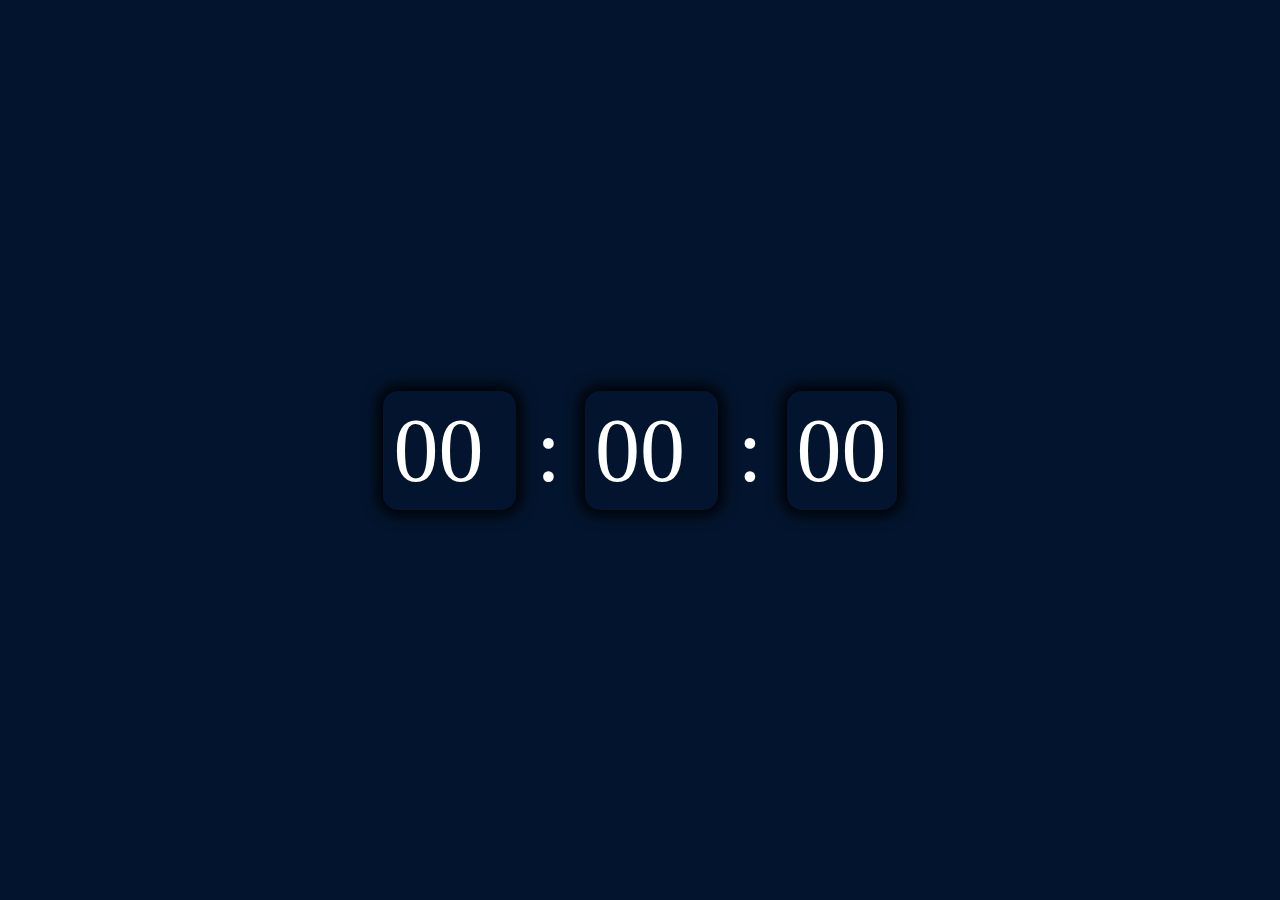
<file: Projeto_Relogio_Front/index.html>
<!DOCTYPE html>
<html lang="pt-br">
<head>
    <meta charset="UTF-8">
    <meta name="viewport" content="width=device-width, initial-scale=1.0">
    <title>Relógio</title>
    <link rel="stylesheet" href="style.css">
</head>
<body>
    <div>
        <span id="hour" > 00 </span>
        <span>:</span>
        <span id="min" > 00 </span>
        <span>:</span>
        <span id="sec" > 00 </span>
    </div>
    <script src="script.js"></script>
</body>
</html>
</file>
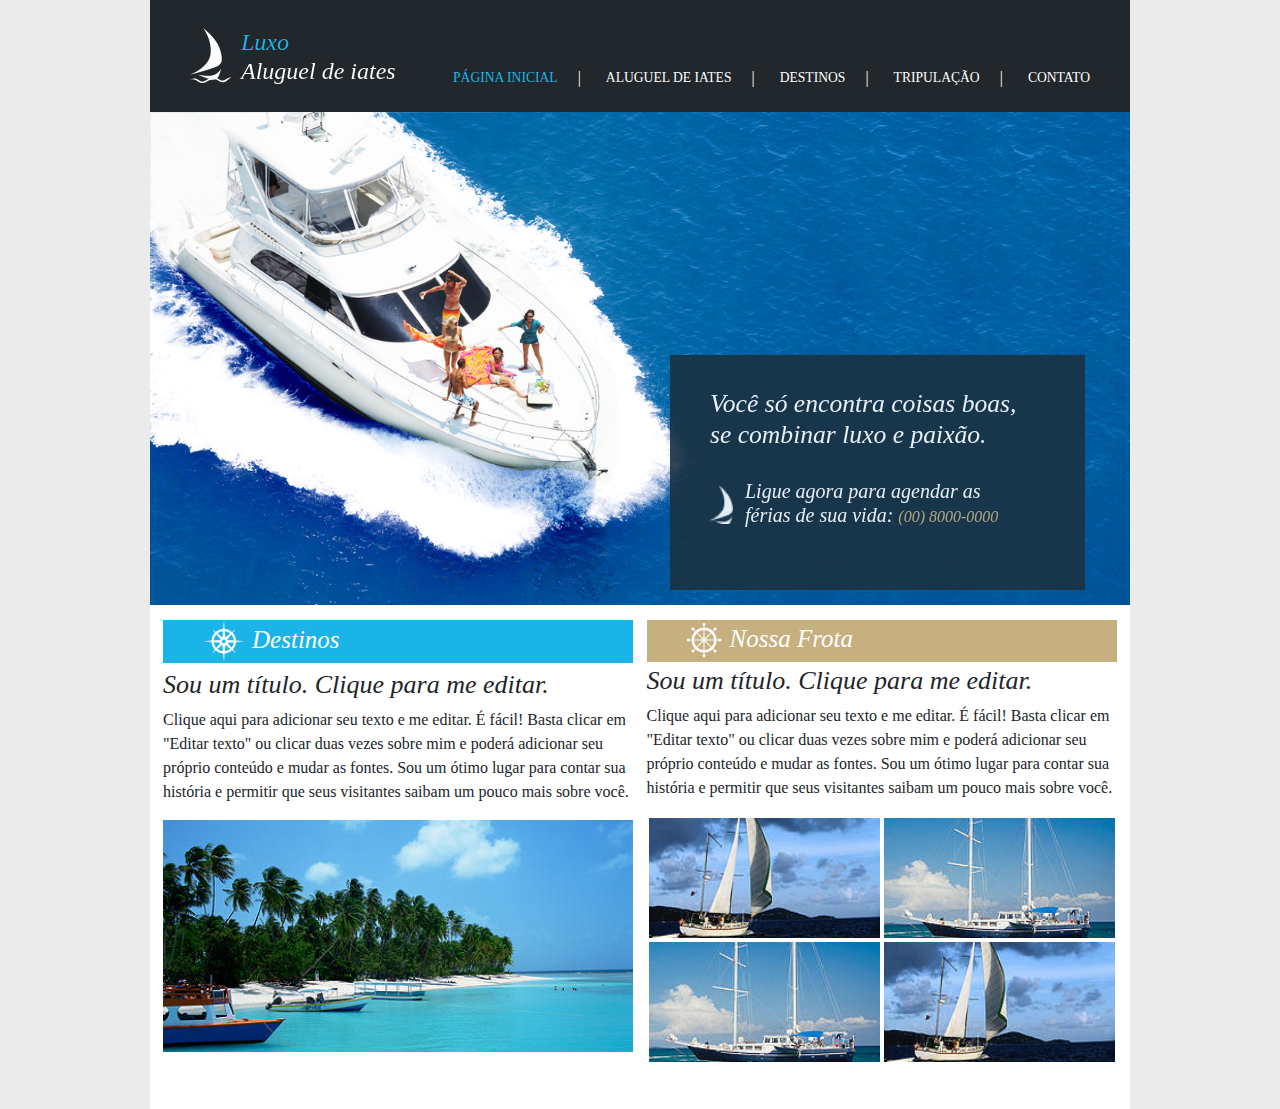
<file: Projeto_Site_Iate_Faculdade/index.html>
<!DOCTYPE html>
<html lang="pt-BR">

<head>
  <meta charset="UTF-8">
  <meta name="viewport" content="width=device-width, initial-scale=1.0">
  <meta http-equiv="X-UA-Compatible" content="ie=edge">
  <meta name="Description" content="Enter your description here" />
  <title>Luxo Aluguel de Iates</title>
  <!-- Fonte-->
  <link rel="preconnect" href="https://fonts.googleapis.com">
  <link rel="preconnect" href="https://fonts.gstatic.com" crossorigin>
  <link href="https://fonts.googleapis.com/css2?family=Roboto:wght@300;400;700&display=swap" rel="stylesheet">
  <link rel="stylesheet" href="https://cdnjs.cloudflare.com/ajax/libs/twitter-bootstrap/5.1.0/css/bootstrap.min.css">
  <link rel="stylesheet" href="https://cdnjs.cloudflare.com/ajax/libs/font-awesome/5.15.4/css/all.min.css">
  <link rel="stylesheet" href="css/style.css">
  <link rel="stylesheet" href="css/responsive.css">

</head>

<body>
  <!--Inicio do header-->
  <header>
    <!--Começo da bara de navegacao-->
    <!-- Logo e texto -->
    <nav class="navbar">
      <a class="navbar-brand" href="#">
        <img src="imagens/barco1.png" class="d-inline-block align-top" alt="">
        <span class="two-colors">
          <em>
            <h1>Luxo <br> Aluguel de iates</h1>
          </em>
        </span>
      </a>
      <button id="mobile-bar">&#9776;</button>
      <ul class="nav justify-content-end" id="nav-list">
        <li class="nav-item">
          <a href="index.html" style="color: #1BB4E8;" target="_self">PÁGINA INICIAL</a>
        </li>
        <li style="margin-top: 44px;" class="barra">|</li>
        <li class="nav-item">
          <a href="pag2.html" target="_self">ALUGUEL DE IATES</a>
        </li>
        <li style="margin-top: 44px;" class="barra">|</li>
        <li class="nav-item">
          <a href="pag3.html" target="_self">DESTINOS</a>
        </li>
        <li style="margin-top: 44px;" class="barra">|</li>
        <li class="nav-item">
          <a href="pag4.html" target="_self">TRIPULAÇÃO</a>
        </li>
        <li style="margin-top: 44px;" class="barra">|</li>
        <li class="nav-item" style="margin-right: 20px;">
          <a href="pag5.html" target="_self">CONTATO</a>
        </li>
      </ul>
      <!--Fim da Navbar-->
    </nav>
  </header>
  <!--Final do header-->

  <!--Início do barco principal-->
  <main>
    <div id="foto-barcop">
      <img class="img-fluid" src="imagens/barcoprincipal.png" alt="barco-principal">

      <!--Texto da imagem principal-->
      <div class="box">
        <div class="box-content-text">
          <div class="content-text">
            <h3 class="title">Você só encontra coisas boas, se combinar luxo e paixão.</h3>
          </div>
          <div class="content-text">
            <img  class="content-text-icon" src="imagens/barco2.png" alt="barco-informativo">
            <h4 class="description">Ligue agora para agendar as férias de sua vida: <i class="contact-text">(00) 8000-0000</i></h4>
          </div>
        </div>
      </div>
    </div>

    <!--Fim do Texto da imagem principal-->
    <!--Final do barco principal-->
    <!--Começo da área de destinos e frotas-->
    <div class="container-destiny-info">
      <div id="destino" class="content-destiny-info">
        <a class="aumentardestino" href="" style="background-color: #1BB4E8;">
          <img src="imagens/destino.png" alt="">
          <h5>Destinos</h5>
        </a>
        <h6 class="title">Sou um título. Clique para me editar.</h6>
        <p class="tamanho">Clique aqui para adicionar seu texto e me editar. É fácil! Basta clicar em "Editar texto"
          ou
          clicar
          duas
          vezes sobre mim e poderá adicionar seu próprio conteúdo e mudar as fontes. Sou um ótimo lugar para contar
          sua história e permitir que seus visitantes saibam um pouco mais sobre você.</p>
        <div class="picture-box">
          <img class="" src="imagens/barcodestino.jpg" alt="">
        </div>
      </div>

      <div id="frota" class="content-destiny-info">
        <a class="aumentarfrota" href="" style="background-color: #C6B07F; height: 42px;">
          <img src="imagens/nossafrota.png" alt="">
          <h5>Nossa Frota</h5>
        </a>
        <h6 class="title">Sou um título. Clique para me editar.</h6>
        <p class="tamanho">Clique aqui para adicionar seu texto e me editar. É fácil! Basta clicar em "Editar texto"
          ou
          clicar duas
          vezes sobre mim e poderá adicionar seu próprio conteúdo e mudar as fontes. Sou um ótimo lugar para contar
          sua história e permitir que seus visitantes saibam um pouco mais sobre você.</p>
        <div class="picture-box" id="pictureBoxFrota">
          <img src="imagens/barconossafrota1.jpg" alt="">
          <img src="imagens/barconossafrota2.jpg" alt="">
          <img src="imagens/barconossafrota2.jpg" alt="">
          <img src="imagens/barconossafrota1.jpg  " alt="">
        </div>
      </div>
    </div>
  </main>
</body>

</html>
</file>
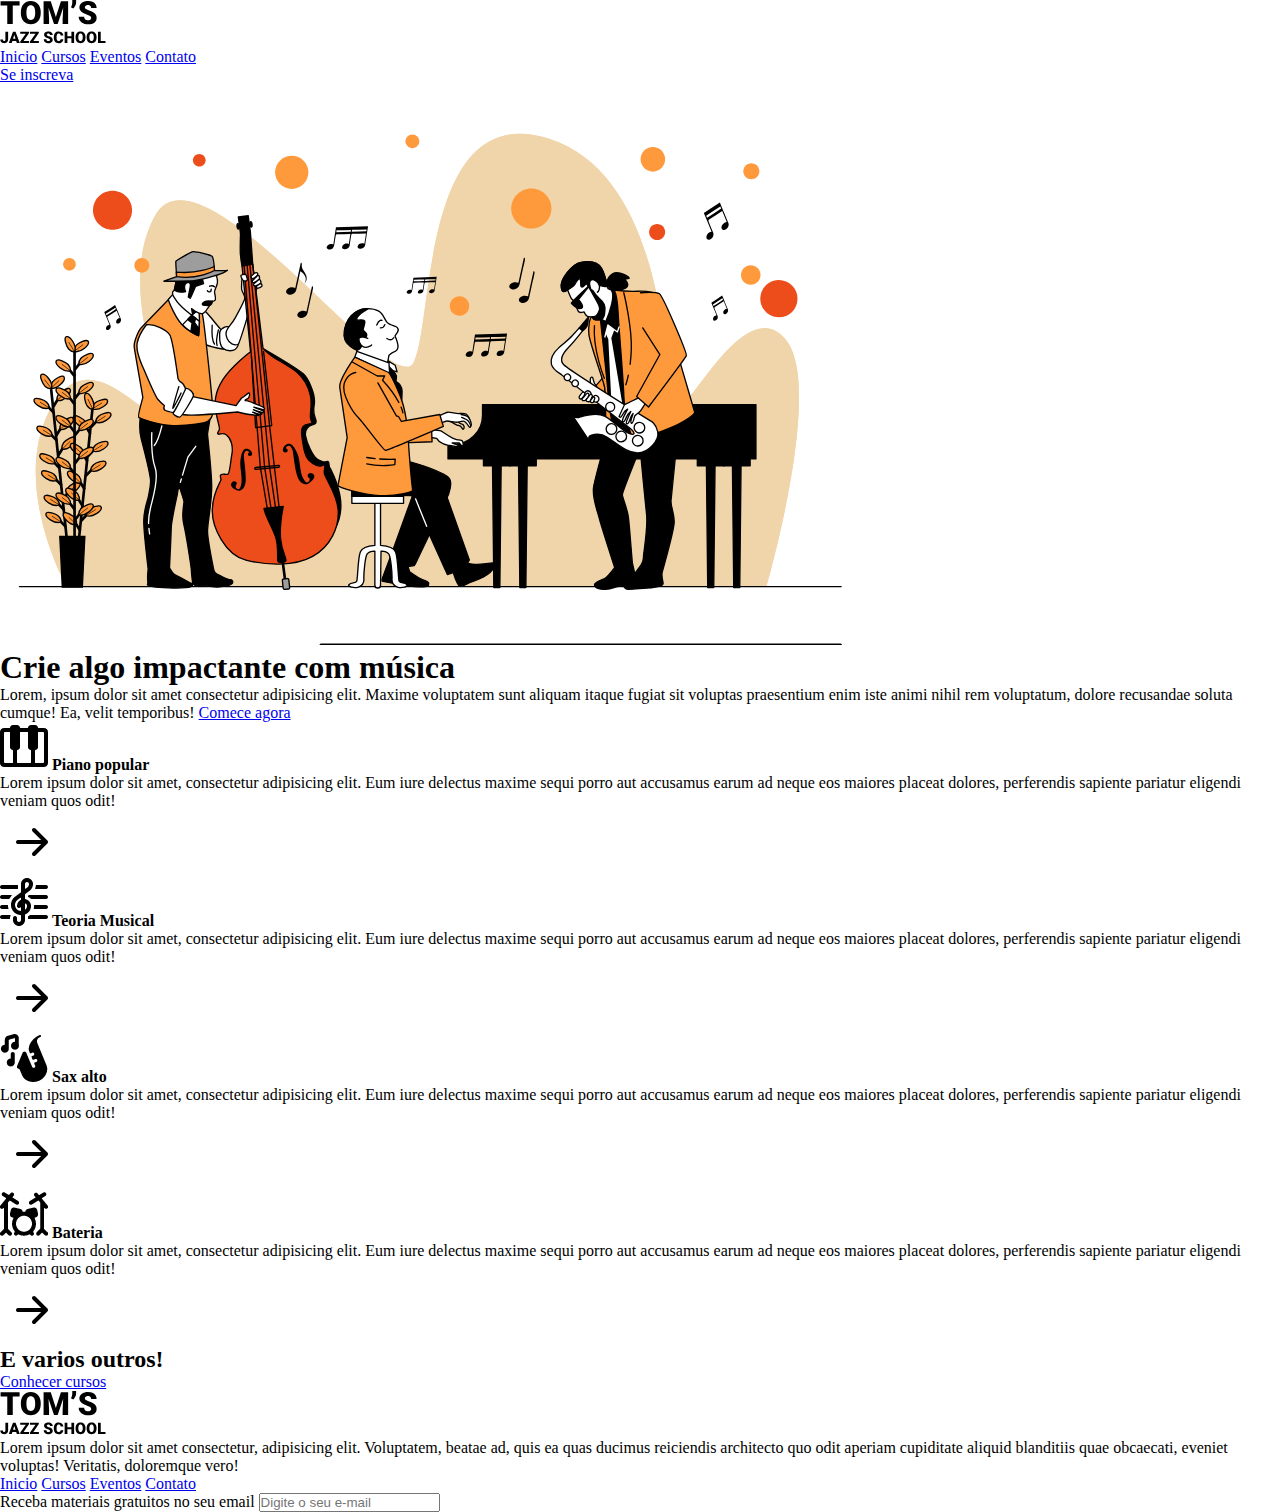
<file: Projeto_Site_Landing_Page/index.html>
<!DOCTYPE html>
<html lang="en">
<head>
    <meta charset="UTF-8">
    <meta http-equiv="X-UA-Compatible" content="IE=edge">
    <meta name="viewport" content="width=device-width, initial-scale=1.0">
    <title>Tom' s Jazz School</title>
    <link rel="stylesheet" href="style.css">
</head>
<body>
    <header>
        <img src="Imagens/logo.svg" alt="logo">  
        <nav>
            <a href="#">Inicio</a>
            <a href="#">Cursos</a>
            <a href="#">Eventos</a>
            <a href="#">Contato</a>
        </nav>
        <a href="#" class="button">Se inscreva</a>
    </header>
    <main>
        <section>
            <img src="Imagens/hero-img.svg" alt="Banda Jazz">

            <article>

                <h1>Crie algo <span>impactante</span> com música</h1>

                <p>Lorem, ipsum dolor sit amet consectetur adipisicing elit. Maxime 
                    voluptatem sunt aliquam itaque fugiat sit voluptas praesentium enim iste 
                    animi nihil rem voluptatum, dolore recusandae soluta cumque! Ea, 
                    velit temporibus!
                    <a href="#" class="button">Comece agora</a>
                </p>

            </article>
        </section>
        <section>
            <div class="Cards">
                <article>
                    <img src="Imagens/piano.png" alt="Icone piano">
                    <strong>Piano popular</strong>
                    <p>Lorem ipsum dolor sit amet, consectetur adipisicing elit.
                        Eum iure delectus maxime sequi porro aut accusamus earum ad neque eos maiores placeat
                        dolores, perferendis sapiente pariatur eligendi veniam quos odit!
                    </p>
                    <a href="#"><img src="Imagens/arrow-right.svg" alt="Ir para pagina do curso"></a>
                </article>
            <article>

                <img src="Imagens/clef.png" alt="Icone da clave sol">

                <strong>Teoria Musical</strong>

                <p>Lorem ipsum dolor sit amet, consectetur adipisicing elit. 
                    Eum iure delectus maxime sequi porro aut accusamus earum ad neque eos maiores placeat 
                    dolores, perferendis sapiente pariatur eligendi veniam quos odit!
                </p>

                <a href="#"><img src="Imagens/arrow-right.svg" alt="Ir para pagina do curso"></a>
            </article>
            <article>
                <img src="Imagens/sax.png" alt="Icone saxofone">

                <strong>Sax alto</strong>

                <p>Lorem ipsum dolor sit amet, consectetur adipisicing elit. 
                    Eum iure delectus maxime sequi porro aut accusamus earum ad neque eos maiores placeat 
                    dolores, perferendis sapiente pariatur eligendi veniam quos odit!
                </p>

                <a href="#"><img src="Imagens/arrow-right.svg" alt="Ir para pagina do curso"></a>
            </article>
            <article>
                <img src="Imagens/drums.png" alt="Icone bateria">

                <strong>Bateria</strong>

                <p>Lorem ipsum dolor sit amet, consectetur adipisicing elit. 
                    Eum iure delectus maxime sequi porro aut accusamus earum ad neque eos maiores placeat 
                    dolores, perferendis sapiente pariatur eligendi veniam quos odit!
                </p>

                <a href="#"><img src="Imagens/arrow-right.svg" alt="Ir para pagina do curso"></a>
            </article>
        </div>
            <h2>E <span>varios</span> outros!</h2>
            <a href="#">Conhecer cursos</a>
        </section>
    </main>
    <footer>
        <div><img src="Imagens/logo.svg" alt="Tom Jazz School"></div>
        <p>Lorem ipsum dolor sit amet consectetur, adipisicing elit. 
            Voluptatem, beatae ad, quis ea quas ducimus reiciendis architecto 
            quo odit aperiam cupiditate aliquid blanditiis 
            quae obcaecati, eveniet voluptas! Veritatis, doloremque vero!
        </p>
        <nav>
            <a href="#">Inicio</a>
            <a href="#">Cursos</a>
            <a href="#">Eventos</a>
            <a href="#">Contato</a>
        </nav>
        <form>
            <label for="email">Receba materiais gratuitos no seu email</label>
            <input type="text" name="email" id="email" placeholder="Digite o seu e-mail">
        </form>

    </footer>
    
</body>
</html>
</file>
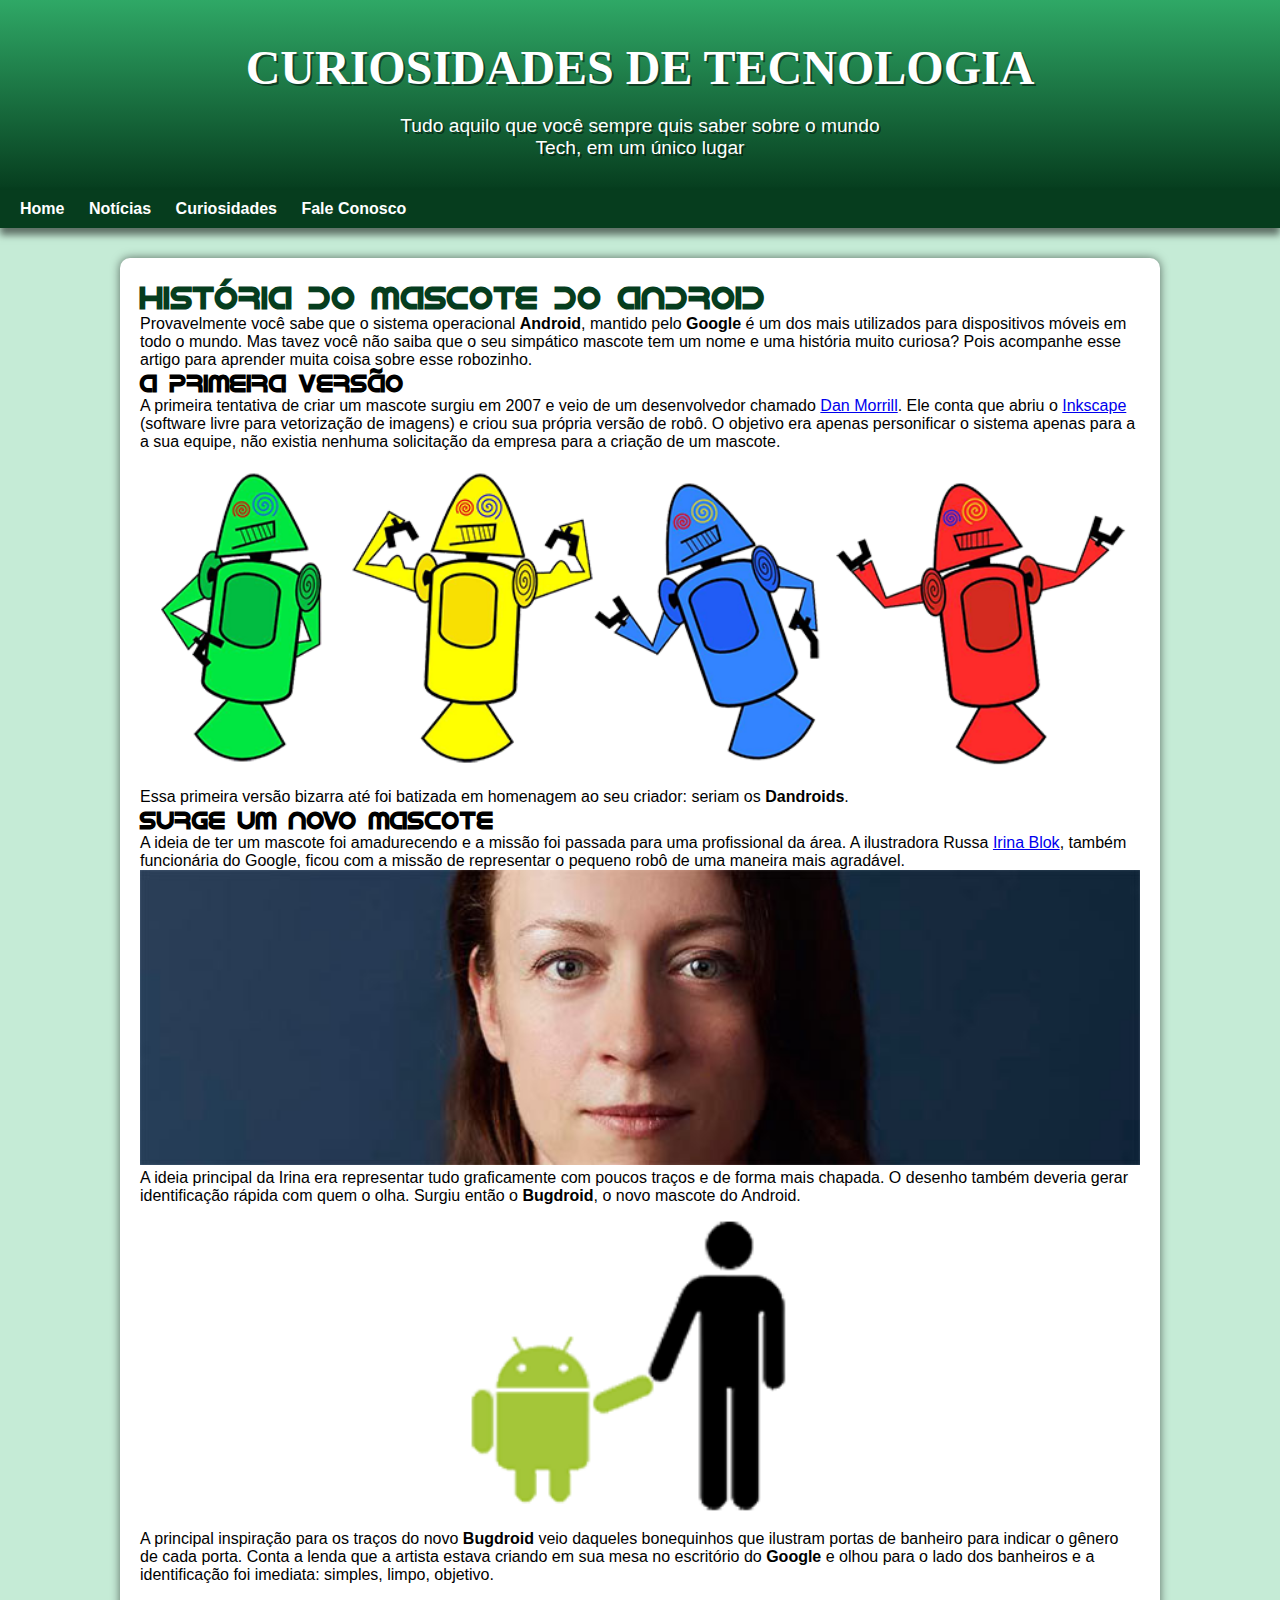
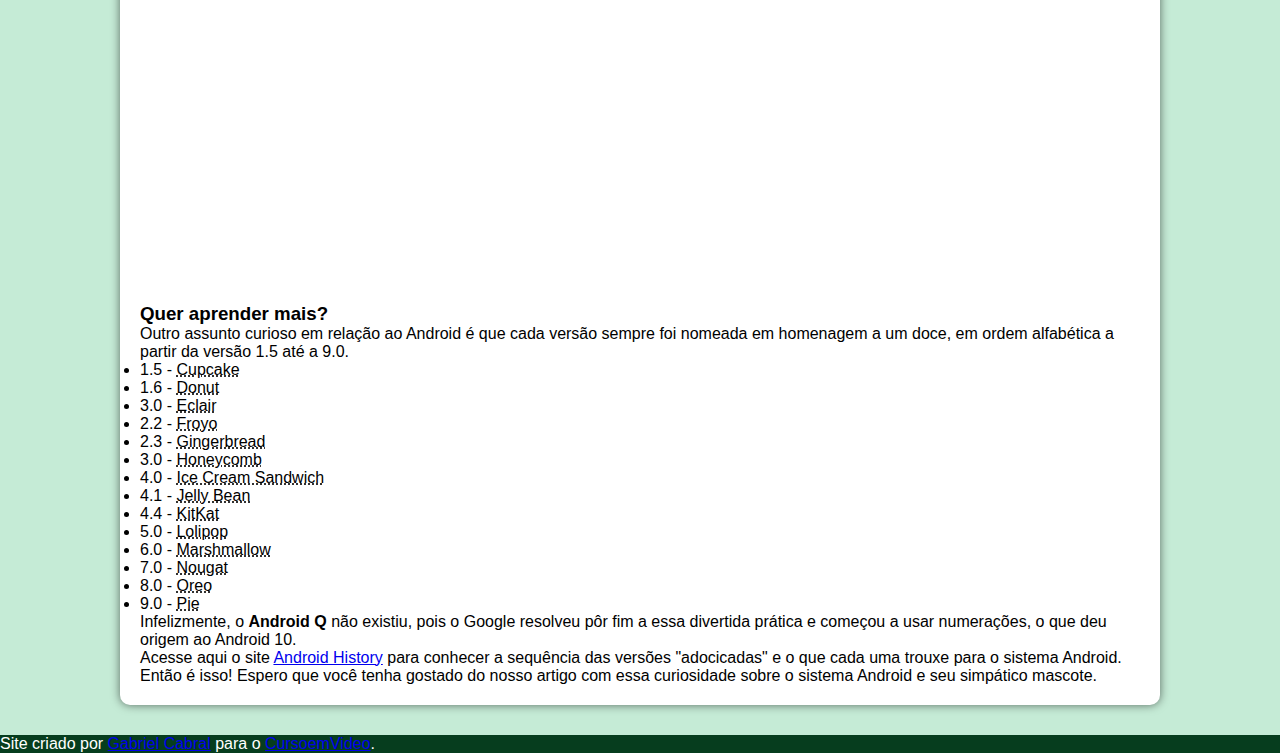
<file: Projeto_Site_Curso_Em_Video/Cursoemvideo.html>
<!DOCTYPE html>
<html lang="pt-br">
<head>
    <meta charset="UTF-8">
    <meta http-equiv="X-UA-Compatible" content="IE=edge">
    <meta name="viewport" content="width=device-width, initial-scale=1.0">
    <title>Document</title>
    <link rel="stylesheet" href="Style/style.css">
    <link rel="shortcut icon" href="imagens/favicon.ico" type="image/x-icon">

</head>
<body>
    <header>
    <h1>CURIOSIDADES DE TECNOLOGIA</h1>
    <p>Tudo aquilo que você sempre quis saber sobre o mundo <br> Tech, em um único lugar</p>
    </header>
    <nav>
        <a href="LinksSite/Cursoemvideo1.html">Home</a>
        <a href="LinksSite/cursoemvideo2.html">Notícias</a>
        <a href="LinksSite/cursoemvideo3.html">Curiosidades</a>
        <a href="LinksSite/cursoemvideo4.html">Fale Conosco</a>
    </nav>
    <main>
        <article>
            <h1>História do Mascote do Android</h1>

            
            <p>
                Provavelmente você sabe que o sistema
                operacional <strong>Android</strong>, mantido pelo <strong>Google</strong> é 
                um dos mais utilizados para dispositivos móveis 
                em todo o mundo. Mas tavez você não saiba que o seu simpático 
                mascote tem um nome e uma história muito curiosa? Pois acompanhe 
                esse artigo para aprender muita coisa sobre esse robozinho.
                
            </p>   
            <h2>A primeira versão</h2>
                
            <p>
                A primeira tentativa de criar um mascote 
                surgiu em 2007 e veio de um desenvolvedor chamado 
                <a href="https://ausdroid.net/2013/01/04/dan-morrill-shows-us-the-android-mascots-that-could-have-been/" target="_blank">Dan Morrill</a>.
                Ele conta que abriu o <a href="https://inkscape.org/pt-br/" target="_blank">Inkscape</a> (software livre para vetorização de imagens)
                e criou sua própria versão de robô. O objetivo era apenas personificar 
                o sistema apenas para a a sua equipe, não existia nenhuma solicitação 
                da empresa para a criação de um mascote.
                
            </p>
    
            <picture>
                <source media="(max-width: 670px )" srcset="imagens/dan-droids-pq.png">
                <img src="imagens/dan-droids.png" alt="Imagem Grande">
            </picture>
            
            <p>

                Essa primeira versão bizarra até foi batizada em homenagem ao seu criador: seriam os <strong>Dandroids</strong>.
                
            </p>

            <h2>Surge um novo mascote</h2>
            
            <p>
                A ideia de ter um mascote foi amadurecendo e a missão
                foi passada para uma profissional da área. A ilustradora 
                Russa <a href="https://www.irinablok.com/" target="_blank">Irina Blok</a>, também funcionária do Google, ficou com a 
                missão de representar o pequeno robô de uma maneira mais agradável.
                
            </p>
            
            <picture>
                <source media="(max-width: 670px )" srcset="imagens/irina-blok-pq.jpg">
                <img src="imagens/irina-blok.jpg" alt="Irina blok">
            </picture>
            
            <p>
                A ideia principal da Irina era representar tudo 
                graficamente com poucos traços e de forma mais chapada. O desenho também 
                deveria gerar identificação rápida com quem o olha. Surgiu então o <strong>Bugdroid</strong>, 
                o novo mascote do Android.
                
            </p>
                
            <img src="imagens/bugdroid.png" alt="Bugdroid" class="pequena">
            
            
            <p>
                A principal inspiração para os traços do novo <strong>Bugdroid</strong> veio 
                daqueles bonequinhos que ilustram portas de banheiro para indicar o gênero 
                de cada porta. Conta a lenda que a artista estava criando em sua mesa no escritório 
                do <strong>Google</strong> e olhou para o lado dos banheiros e a identificação foi imediata: simples, 
                limpo, objetivo.
                
            </p>

            <iframe width="560" height="315" src="https://www.youtube.com/embed/l2UDgpLz20M" 
            title="YouTube video player" frameborder="0" allow="accelerometer; autoplay; clipboard-write; encrypted-media; gyroscope; picture-in-picture; web-share" 
            allowfullscreen></iframe>
             
            <aside>
                <h3>Quer aprender mais?</h3>
                
                <p>
                    Outro assunto curioso em relação ao Android é que 
                    cada versão sempre foi nomeada em homenagem a um 
                    doce, em ordem alfabética a partir da versão 1.5 até a 9.0.
                    
                </p>

                <ul>

                    <li>1.5 - <abbr title="Bolo de Copo">Cupcake</abbr></li>
                    <li>1.6 - <abbr title="Rosquinha">Donut</abbr></li>
                    <li>3.0 - <abbr title="Bomba">Eclair</abbr></li>
                    <li>2.2 - <abbr title="Iogurte Congelado">Froyo</abbr></li>
                    <li>2.3 - <abbr title="Biscoito de Gengibre">Gingerbread</abbr></li>
                    <li>3.0 - <abbr title="Favo de Mel">Honeycomb</abbr></li>
                    <li>4.0 - <abbr title="Sanduiche de Sorvete">Ice Cream Sandwich</abbr></li>
                    <li>4.1 - <abbr title="Jujuba">Jelly Bean</abbr></li>
                    <li>4.4 - <abbr title="KitKat">KitKat</abbr></li>
                    <li>5.0 - <abbr title="Pirulito">Lolipop</abbr></li>
                    <li>6.0 - <abbr title="Marshmallow">Marshmallow</abbr></li>
                    <li>7.0 - <abbr title="Torrone">Nougat</abbr></li>
                    <li>8.0 - <abbr title="Oreo">Oreo</abbr></li>
                    <li>9.0 - <abbr title="Torta">Pie</abbr></li>
                    
                </ul>

                <p>
                    Infelizmente, o <strong>Android Q</strong> não existiu, pois o 
                    Google resolveu pôr fim a essa divertida prática 
                    e começou a usar numerações, o que deu origem ao 
                    Android 10.
                </p>

                <p>Acesse aqui o site <a href="https://www.androidauthority.com/history-android-os-name-789433/" target="_blank">Android History</a> para conhecer a sequência das versões "adocicadas" e o que cada uma trouxe para o sistema Android.</p>

            </aside>
            
            <p>Então é isso! Espero que você tenha gostado do nosso artigo com essa curiosidade sobre o sistema Android e seu simpático mascote.</p>
        </article>
    </main>
    <footer>
        <p>Site criado por <a href="https://github.com/GabrielCabral-DS" target="_blank">Gabriel Cabral</a> para o <a href="https://www.youtube.com/@CursoemVideo" target="_blank">CursoemVideo</a>.</p>
    </footer>
</body>
</html>
</file>
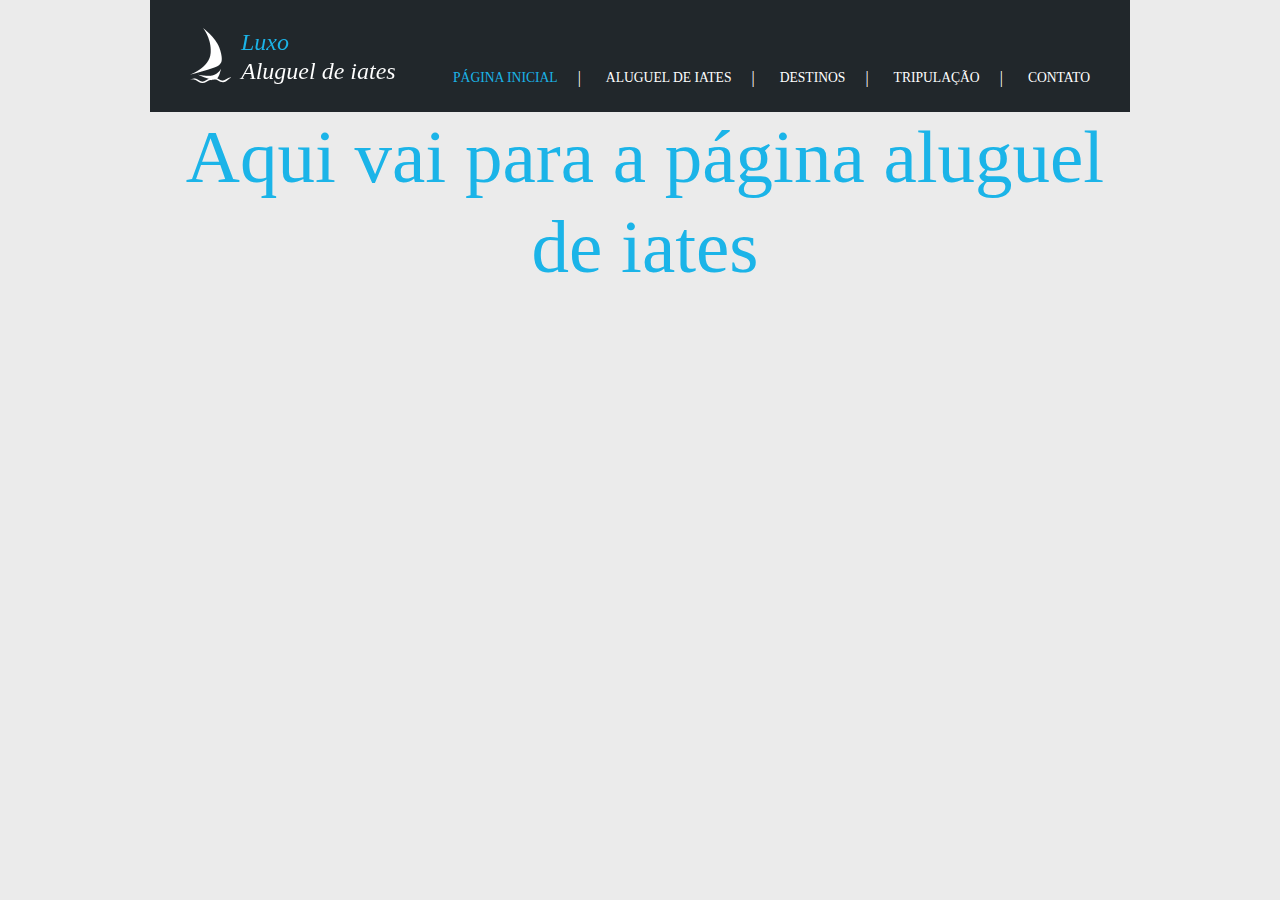
<file: Projeto_Site_Iate_Faculdade/pag2.html>
<!DOCTYPE html>
<html lang="pt-BR">

<head>
  <meta charset="UTF-8">
  <meta name="viewport" content="width=device-width, initial-scale=1.0">
  <meta http-equiv="X-UA-Compatible" content="ie=edge">
  <meta name="Description" content="Enter your description here" />
  <title>Luxo Aluguel de Iates</title>
  <!-- Fonte-->
  <link rel="preconnect" href="https://fonts.googleapis.com">
  <link rel="preconnect" href="https://fonts.gstatic.com" crossorigin>
  <link href="https://fonts.googleapis.com/css2?family=Roboto:wght@300;400;700&display=swap" rel="stylesheet">
  <link rel="stylesheet" href="https://cdnjs.cloudflare.com/ajax/libs/twitter-bootstrap/5.1.0/css/bootstrap.min.css">
  <link rel="stylesheet" href="https://cdnjs.cloudflare.com/ajax/libs/font-awesome/5.15.4/css/all.min.css">
  <link rel="stylesheet" href="css/style.css">

</head>

<body>
  <!--Inicio do header-->
  <header>
    <!--Começo da bara de navegacao-->
    <!-- Logo e texto -->
    <nav class="navbar container">
      <a class="navbar-brand" href="#">
        <img src="imagens/barco1.png" class="d-inline-block align-top" alt="">
        <span class="two-colors">
          <em>
            <h1>Luxo <br> Aluguel de iates</h1>
          </em>
        </span>
      </a>
      <!--Fim da Logo-->
      <!--Inicio da Navbar-->
      <ul class="nav justify-content-end" id="nav-list">
        <li class="nav-item">
          <a href="index.html" style="color: #1BB4E8;">PÁGINA INICIAL</a>
        </li>
        <li style="margin-top: 44px;">|</li>
        <li class="nav-item">
          <a href="pag2.html">ALUGUEL DE IATES</a>
        </li>
        <li style="margin-top: 44px;">|</li>
        <li class="nav-item">
          <a href="pag3.html">DESTINOS</a>
        </li>
        <li style="margin-top: 44px;">|</li>
        <li class="nav-item">
          <a href="pag4.html">TRIPULAÇÃO</a>
        </li>
        <li style="margin-top: 44px;">|</li>
        <li class="nav-item" style="margin-right: 20px;">
          <a href="pag5.html">CONTATO</a>
        </li>
      </ul>
      <!--Fim da Navbar-->
    </nav>
  </header>
  <main style="text-align:center ; font-size: 50px;">
    <h1>
      Aqui vai para a página aluguel de iates
    </h1>
  </main>
  </body>
</file>
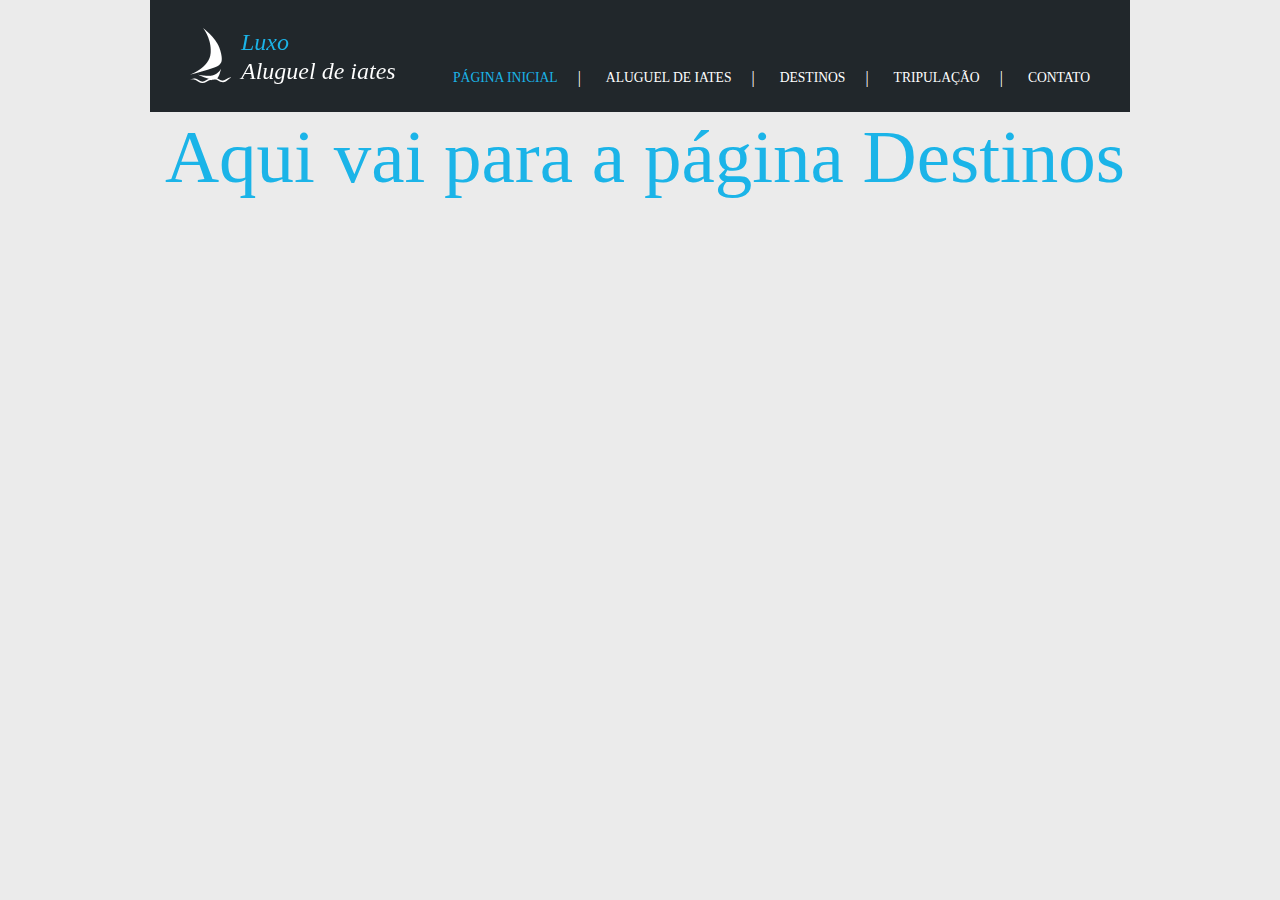
<file: Projeto_Site_Iate_Faculdade/pag3.html>
<!DOCTYPE html>
<html lang="pt-BR">

<head>
  <meta charset="UTF-8">
  <meta name="viewport" content="width=device-width, initial-scale=1.0">
  <meta http-equiv="X-UA-Compatible" content="ie=edge">
  <meta name="Description" content="Enter your description here" />
  <title>Luxo Aluguel de Iates</title>
  <!-- Fonte-->
  <link rel="preconnect" href="https://fonts.googleapis.com">
  <link rel="preconnect" href="https://fonts.gstatic.com" crossorigin>
  <link href="https://fonts.googleapis.com/css2?family=Roboto:wght@300;400;700&display=swap" rel="stylesheet">
  <link rel="stylesheet" href="https://cdnjs.cloudflare.com/ajax/libs/twitter-bootstrap/5.1.0/css/bootstrap.min.css">
  <link rel="stylesheet" href="https://cdnjs.cloudflare.com/ajax/libs/font-awesome/5.15.4/css/all.min.css">
  <link rel="stylesheet" href="css/style.css">

</head>

<body>
  <!--Inicio do header-->
  <header>
    <!--Começo da bara de navegacao-->
    <!-- Logo e texto -->
    <nav class="navbar container">
      <a class="navbar-brand" href="#">
        <img src="imagens/barco1.png" class="d-inline-block align-top" alt="">
        <span class="two-colors">
          <em>
            <h1>Luxo <br> Aluguel de iates</h1>
          </em>
        </span>
      </a>
      <!--Fim da Logo-->
      <!--Inicio da Navbar-->
      <ul class="nav justify-content-end" id="nav-list">
        <li class="nav-item">
          <a href="index.html" style="color: #1BB4E8;">PÁGINA INICIAL</a>
        </li>
        <li style="margin-top: 44px;">|</li>
        <li class="nav-item">
          <a href="pag2.html">ALUGUEL DE IATES</a>
        </li>
        <li style="margin-top: 44px;">|</li>
        <li class="nav-item">
          <a href="pag3.html">DESTINOS</a>
        </li>
        <li style="margin-top: 44px;">|</li>
        <li class="nav-item">
          <a href="pag4.html">TRIPULAÇÃO</a>
        </li>
        <li style="margin-top: 44px;">|</li>
        <li class="nav-item" style="margin-right: 20px;">
          <a href="pag5.html">CONTATO</a>
        </li>
      </ul>
      <!--Fim da Navbar-->
    </nav>
  </header>
  <main style="text-align:center ; font-size: 50px;">
    <h1>
      Aqui vai para a página Destinos
    </h1>
  </main>
  </body>
</file>
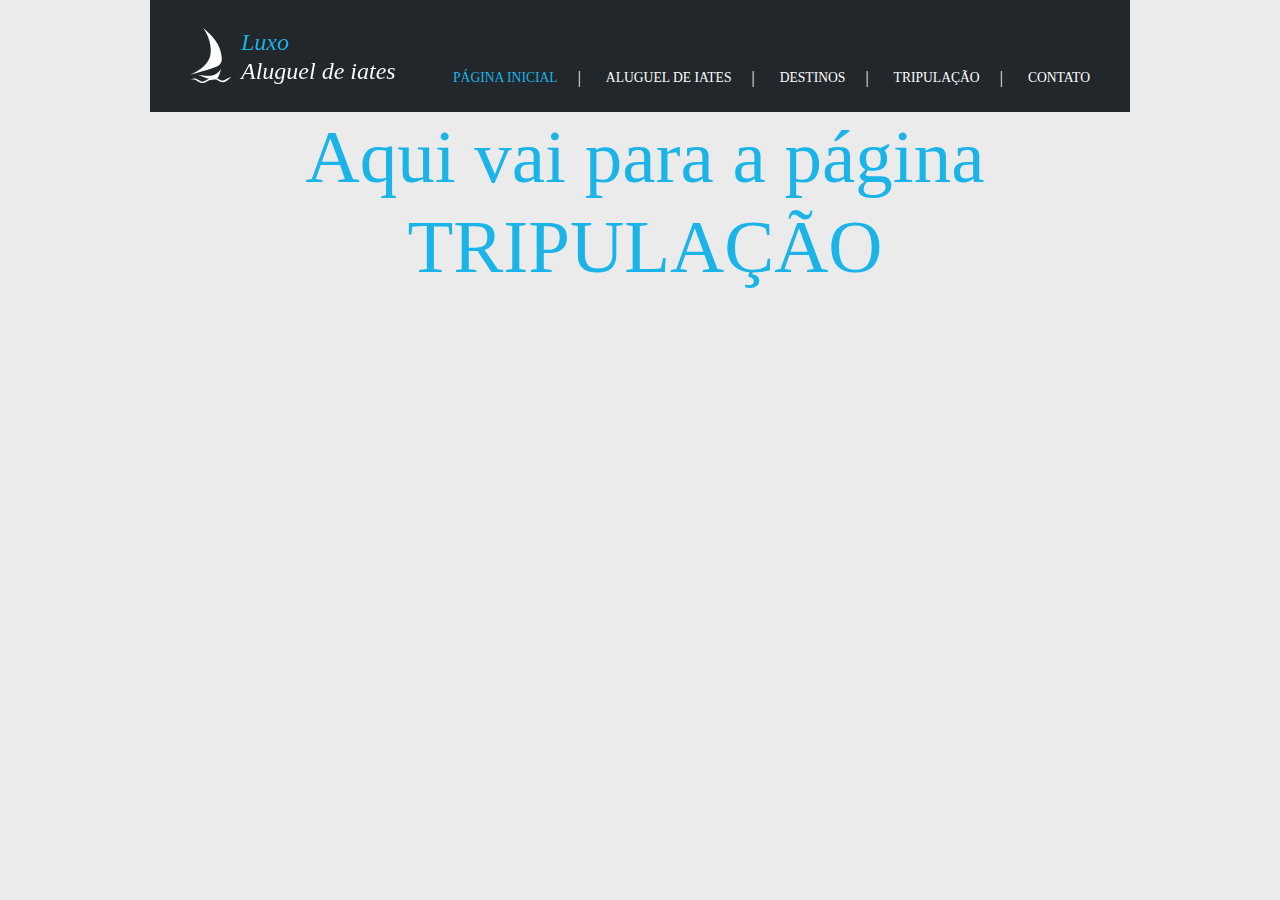
<file: Projeto_Site_Iate_Faculdade/pag4.html>
<!DOCTYPE html>
<html lang="pt-BR">

<head>
  <meta charset="UTF-8">
  <meta name="viewport" content="width=device-width, initial-scale=1.0">
  <meta http-equiv="X-UA-Compatible" content="ie=edge">
  <meta name="Description" content="Enter your description here" />
  <title>Luxo Aluguel de Iates</title>
  <!-- Fonte-->
  <link rel="preconnect" href="https://fonts.googleapis.com">
  <link rel="preconnect" href="https://fonts.gstatic.com" crossorigin>
  <link href="https://fonts.googleapis.com/css2?family=Roboto:wght@300;400;700&display=swap" rel="stylesheet">
  <link rel="stylesheet" href="https://cdnjs.cloudflare.com/ajax/libs/twitter-bootstrap/5.1.0/css/bootstrap.min.css">
  <link rel="stylesheet" href="https://cdnjs.cloudflare.com/ajax/libs/font-awesome/5.15.4/css/all.min.css">
  <link rel="stylesheet" href="css/style.css">

</head>

<body>
  <!--Inicio do header-->
  <header>
    <!--Começo da bara de navegacao-->
    <!-- Logo e texto -->
    <nav class="navbar container">
      <a class="navbar-brand" href="#">
        <img src="imagens/barco1.png" class="d-inline-block align-top" alt="">
        <span class="two-colors">
          <em>
            <h1>Luxo <br> Aluguel de iates</h1>
          </em>
        </span>
      </a>
      <!--Fim da Logo-->
      <!--Inicio da Navbar-->
      <ul class="nav justify-content-end" id="nav-list">
        <li class="nav-item">
          <a href="index.html" style="color: #1BB4E8;">PÁGINA INICIAL</a>
        </li>
        <li style="margin-top: 44px;">|</li>
        <li class="nav-item">
          <a href="pag2.html">ALUGUEL DE IATES</a>
        </li>
        <li style="margin-top: 44px;">|</li>
        <li class="nav-item">
          <a href="pag3.html">DESTINOS</a>
        </li>
        <li style="margin-top: 44px;">|</li>
        <li class="nav-item">
          <a href="pag4.html">TRIPULAÇÃO</a>
        </li>
        <li style="margin-top: 44px;">|</li>
        <li class="nav-item" style="margin-right: 20px;">
          <a href="pag5.html">CONTATO</a>
        </li>
      </ul>
      <!--Fim da Navbar-->
    </nav>
  </header>
  <main style="text-align:center ; font-size: 50px;">
    <h1>
      Aqui vai para a página TRIPULAÇÃO
    </h1>
  </main>
  </body>
</file>
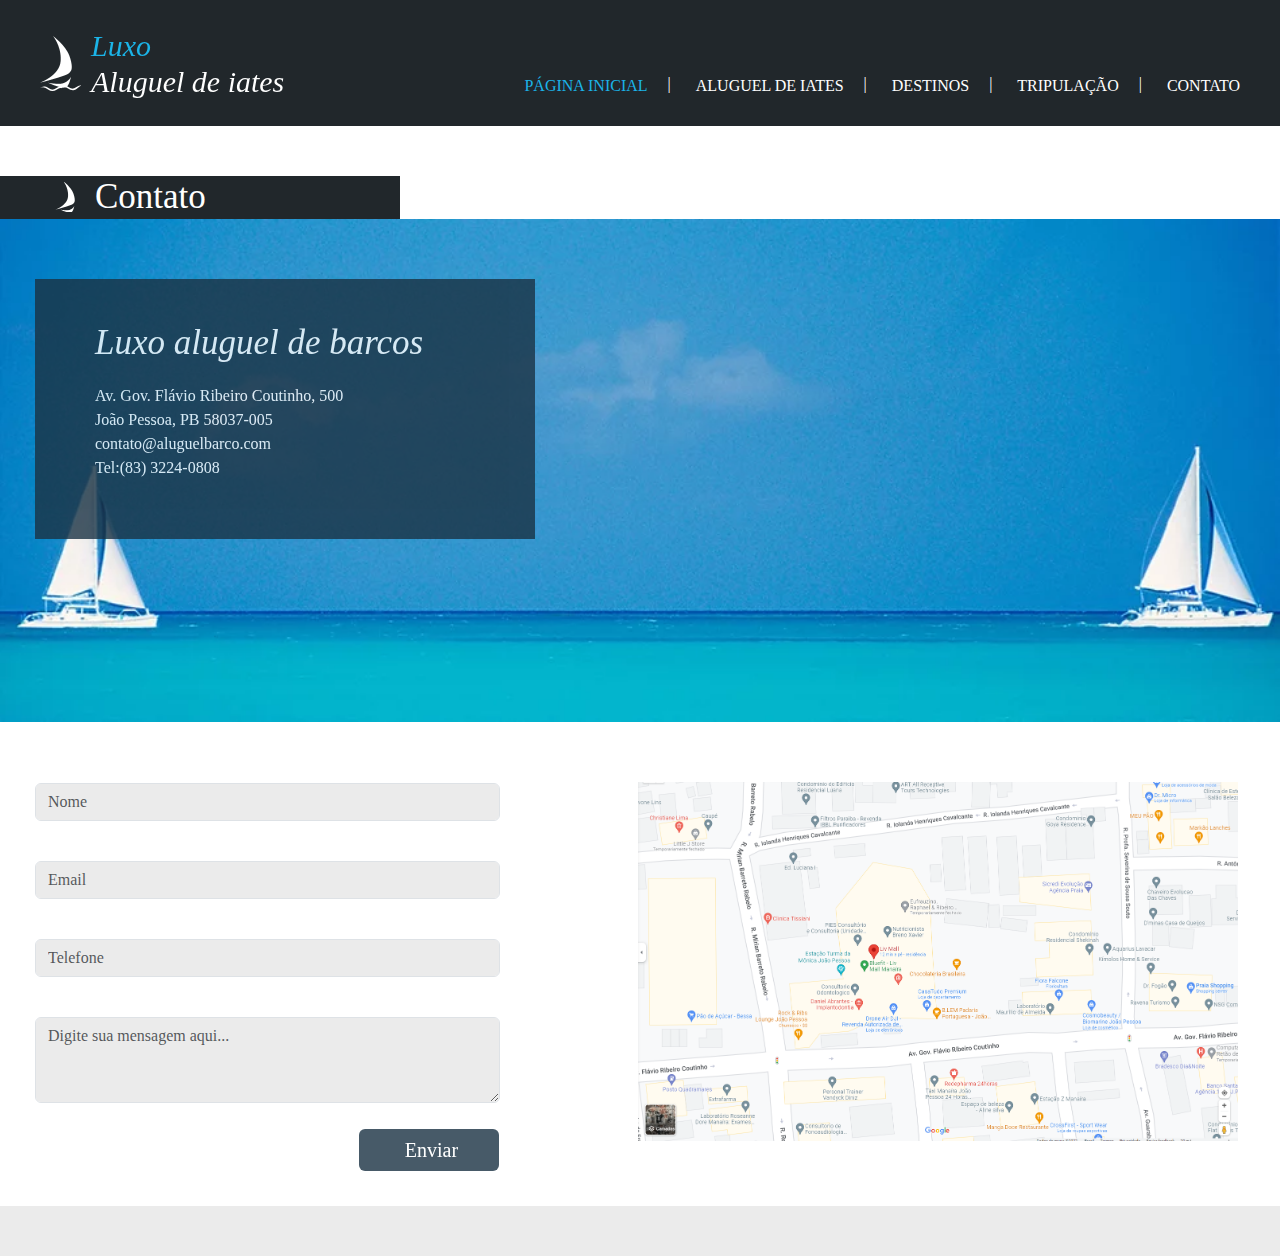
<file: Projeto_Site_Iate_Faculdade/pag5.html>
<!DOCTYPE html>
<html lang="pt-BR">

<head>
  <meta charset="UTF-8">
  <meta name="viewport" content="width=device-width, initial-scale=1.0">
  <meta http-equiv="X-UA-Compatible" content="ie=edge">
  <meta name="Description" content="Enter your description here" />
  <title>Luxo Aluguel de Iates</title>
  <!-- Fonte-->
  <link rel="preconnect" href="https://fonts.googleapis.com">
  <link rel="preconnect" href="https://fonts.gstatic.com" crossorigin>
  <link href="https://fonts.googleapis.com/css2?family=Roboto:wght@300;400;700&display=swap" rel="stylesheet">
  <link rel="stylesheet" href="https://cdnjs.cloudflare.com/ajax/libs/twitter-bootstrap/5.1.0/css/bootstrap.min.css">
  <link rel="stylesheet" href="https://cdnjs.cloudflare.com/ajax/libs/font-awesome/5.15.4/css/all.min.css">
  <link rel="stylesheet" href="css/style1.css">

</head>

<body>
  <!--Inicio do header-->
  <header>
    <!--Começo da bara de navegacao-->
    <!-- Logo e texto -->
    <nav class="navbar container">
      <a class="navbar-brand" href="#">
        <img src="imagens/barco1.png" class="d-inline-block align-top" alt="">
        <span class="two-colors">
          <em>
            <h1>Luxo <br> Aluguel de iates</h1>
          </em>
        </span>
      </a>
      <!--Fim da Logo-->
      <button id="botao">&#9776;</button>
      <!--Inicio da Navbar-->
      <ul class="nav justify-content-end" id="nav-list">
        <li class="nav-item">
          <a href="index.html" style="color: #1BB4E8;">PÁGINA INICIAL</a>
        </li>
        <li style="margin-top: 44px;">|</li>
        <li class="nav-item">
          <a href="pag2.html">ALUGUEL DE IATES</a>
        </li>
        <li style="margin-top: 44px;">|</li>
        <li class="nav-item">
          <a href="pag3.html">DESTINOS</a>
        </li>
        <li style="margin-top: 44px;">|</li>
        <li class="nav-item">
          <a href="pag4.html">TRIPULAÇÃO</a>
        </li>
        <li style="margin-top: 44px;">|</li>
        <li class="nav-item" style="margin-right: 20px;">
          <a href="pag5.html">CONTATO</a>
        </li>
      </ul>
      <!--Fim da Navbar-->
    </nav>
  </header>
  <main>
    <div class="container"
      style="background-color: #FFFFFF;  max-width: 1280px; height: max-content; padding-top: 50px; padding-left: 0px; height: 1080px" >
      <div id="contato">
        <a id="texto-cont"><img src="imagens/barco2.png" alt="">
          <h3>Contato</h3>
        </a>
      </div>
      <div id="imagem-contato">
        <img class="img-fluid" src="imagens/fotocontato.webp" alt="" style="width: 1280px;;">
      </div>
      <div class="box">
        <div>
          <h3 style="padding-left: 60px;"><em>Luxo aluguel de barcos</em></h3>
            <ul class="lista-contato">
              <li>Av. Gov. Flávio Ribeiro Coutinho, 500</li>
              <li>João Pessoa, PB 58037-005</li>
              <li>contato@aluguelbarco.com</li>
              <li>Tel:(83) 3224-0808</li>
            </ul>
        </div>
      </div>
      <div id="formulario">
        <form action="">
          <div class="mb-3">
            <label for="exampleFormControlInput1" class="form-label"></label>
            <input type="name" class="form-control" id="exampleFormControlInput1" placeholder="Nome"  style="background-color:#EBEBEB ;">
          </div>
          <div class="mb-3">
            <label for="exampleFormControlInput1" class="form-label"></label>
            <input type="email" class="form-control" id="exampleFormControlInput1" placeholder="Email" style="background-color:#EBEBEB ;">
          </div>
          <div class="mb-3">
            <label for="exampleFormControlInput1" class="form-label"></label>
            <input type="tel" class="form-control" id="exampleFormControlInput1" placeholder="Telefone" style="background-color:#EBEBEB ;">
          </div>
          <div class="mb-3">
            <label for="exampleFormControlTextarea1" class="form-label" ></label>
            <textarea class="form-control" rows="3" placeholder="Digite sua mensagem aqui..." style="background-color:#EBEBEB ;"></textarea>
          </div>
          <div class="col-auto">
            <button type="submit" id="botaoenviar" type="submit" class="btn btn-primary mb-3"> Enviar</button>
          </div>
        </form>
      </div>
      <div id="mapa" class="rounded float-end img-fluid" ><img src="imagens/mapa.png" alt="" width="600px"></div>
    </div>
    
  </main>
  
  

</body>
</file>
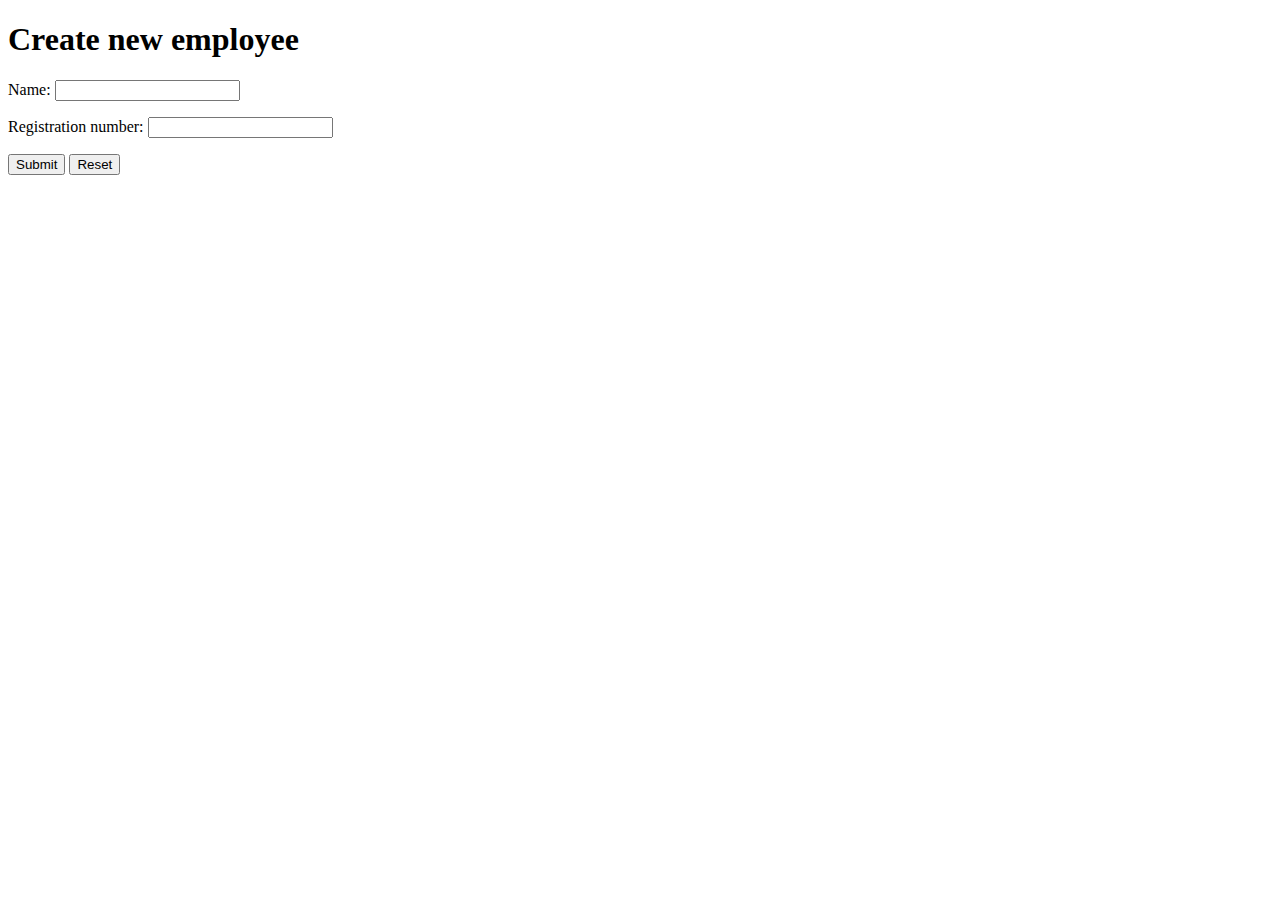
<file: Projeto_Spring_BackEnd/gerenciamento-escolar-main/src/main/resources/templates/employees-create-new.html>
<!DOCTYPE HTML>
<html xmlns:th="https://www.thymeleaf.org">
<head>
    <title>Create new employee</title>
    <meta http-equiv="Content-Type" content="text/html; charset=UTF-8" />
</head>
<body>
<h1>Create new employee</h1>
<form action="#" th:action="@{/employees/new}" th:object="${employee}" method="post">
    <p>
        Name: <input th:field="*{name}" type="text" />
    </p>

    <p>
        Registration number: <input th:field="*{registrationNumber}" type="text" />
    </p>

    <p>
        <input type="submit" value="Submit" />
        <input type="reset" value="Reset" />
    </p>
</form>
</body>
</html>
</file>
<file: Projeto_Relogio_Front/style.css>
*{
    margin: 0;
    padding: 0;
    box-sizing: border-box;
}

body {
    height: 100vh;
    display: flex;
    align-items: center;
    justify-content: center;
    background-color: #03152e;
    color: #fff;
}

span {
    font-size: 90px;
    margin: 5px;
    padding: 10px;
    border-radius: 15px;
}

#hour, #min, #sec {
    box-shadow: 0 0 15px 5px black;
}

@media (max-width: 500px) {
    span {
        font-size: 50px;
        margin: 0;
    }
}
</file>
<file: Projeto_Site_Iate_Faculdade/css/style.css>
@charset "UTF-8";

* {
    margin: 0;
    border: none;
    padding: 0;
    box-sizing: border-box;
    font-family:'Open-Sans';
    font-size: 16px;
}

html {
    width: 100%;
}

body {
    width: 100%;
    max-width: 980px;
    margin: 0 auto;
    background-color: #EBEBEB;
}

a {
    display: inline-flex;
    align-items: center;
    font-size: 12px;
    padding-left: 40px;
    margin-right: 20px;
    text-decoration: none;
    
}


h1 {
    color: #1BB4E8;
    margin-left: 10px;
    font-size: 1.5em;
    padding-bottom: 5px;
}
h3 {
    font-size: 30px;
    padding-left: 40px;
    padding-right: 45px;
    margin-top: 14px;
    margin-bottom: -10px;
}

h4 {
    font-size: 20px;
    padding-left: 75px;
    padding-right: 55px;
    padding-bottom: 35px; 
}
h5 {
    font-size: 25px;
    color: #FFFFFF;
    font-family:'Open-Sans';
    font-style: italic;
    padding-top: 5px;
    padding-left: 8px;
}

h6 {
    font-size: 26px;
    font-family:'Open-Sans';
    font-style: italic;
}

a:hover {
    color: #1BB4E8;
}

li a {
    font-size: 16px;
    padding-left: 5px;
    margin-right: 20px;
    margin-left: 20px;
    text-decoration: none;
    color: #FFFFFF;
    text-align: justify;
    margin-top: 8px;
}

ul li {
    color: #FFFFFF;
}

.navbar {
    background-color: #21272B;
    flex-wrap: nowrap;
}

.navbar #mobile-bar {
    display: none;
}
.navbar #nav-list {
    flex-wrap: nowrap;
}

.navbar #nav-list .nav-item * {
    font-size: .85rem;
}

.two-colors {
    background: linear-gradient(#1BB4E8 50%, #FFFFFF 0);
    -webkit-background-clip: text;
    -webkit-text-fill-color: transparent;
    padding-top: 15px;
}

#nav-list {
    list-style: none;
    display: flex;
}

.nav-item {
    padding-top: 38px
    
}

#foto-barcop {
    position: relative;
}

.box {
    position: absolute;
    display: flex;
    width: 100%;
    max-width: 415px;
    bottom: 15px;
    right: 45px;
    background-color: #1A3243;
    opacity: 0.9;
    color: #FFFFFF;
    align-items: center;
}

.box .box-content-text {
    display: flex;
    flex-direction: column;
    height: 100%;
    padding: 20px 0px;
}
.box .box-content-text .content-text {
    flex-basis: 100%;
}
.box .box-content-text .content-text * {
    font-style: italic;
}
.box .box-content-text .content-text .title {
    font-size: 1.6rem;
}
.box .box-content-text .content-text .content-text-icon {
    position: relative;
    width: 25px;
    height: 38px;
    left: 38px;
    bottom: -45px;
}
.box .box-content-text .content-text .description {
    font-size: 1.25rem;
}
.box .box-content-text .content-text .description .contact-text {
    color: #C6B07F;
}

.container-destiny-info {
    display: flex;
    width: 100%;
    justify-content: space-evenly;
    background-color: #FFFFFF; 
    padding-top: 15px;
    padding-bottom: 45px;
}
.container-destiny-info .content-destiny-info {
    width: 100%;
    max-width: 48%;
}
.container-destiny-info .content-destiny-info>* {
    width: 100%;
}

.container-destiny-info .content-destiny-info .picture-box {
    width: 100%;
    display: flex;
    flex-wrap: wrap;
  }

.container-destiny-info .content-destiny-info .picture-box>img {
    width: 100%;
}
.container-destiny-info .content-destiny-info #pictureBoxFrota>img {
    width: 50%;
    border: 2px solid white;
}
</file>
<file: Projeto_Site_Iate_Faculdade/css/responsive.css>
@media screen and (max-width: 455px) {
  .box .box-content-text .content-text .description {
    font-size: 0.95rem!important;
    padding-bottom: 15px!important;
  }
}

@media screen and (max-width: 576px) {
  .navbar #mobile-bar {
    position: absolute;
    display: block;
    top: 50%;
    right: 15px;
    transform: translatey(-50%);
    background-color: transparent;
    border:none;
    color: #FFFFFF;
    font-size: 36px;
  }
  
  .navbar #nav-list {
    display: none;
  }

  .box {
    max-width: unset;
    position: relative;
    bottom: unset;
    right: unset;
  }

  .box .box-content-text {
    padding: 5px 0;
  }

  .box .box-content-text .content-text .title {
    font-size: 1.3rem;
  }
  
  .box .box-content-text .content-text .description {
    font-size: 1.1rem;
    padding-bottom: 20px;
  }

  .container-destiny-info {
    flex-wrap: wrap;
  }

  .container-destiny-info .content-destiny-info {
    max-width: unset;
    margin-bottom: 15px;
  }
  .container-destiny-info .content-destiny-info:last-child {
    margin-bottom: 0;
  }
  .container-destiny-info .content-destiny-info>a {
    width: 100%;
    margin: 0;
    padding: 0;
    padding-left: 15px;
  }

  .container-destiny-info .content-destiny-info .title {
    padding: 0 15px;
  }
  .container-destiny-info .content-destiny-info .tamanho {
    width: 100%;
    padding: 0 15px;
  }

  .container-destiny-info .content-destiny-info .picture-box {
    width: 100%;
    display: flex;
    flex-wrap: wrap;
  }
  .container-destiny-info .content-destiny-info .picture-box img {
    width: 100%;
  }
  .container-destiny-info .content-destiny-info #pictureBoxFrota img {
    width: 50%;
    border: 1px solid white;
  }
}

@media (min-width: 577px) and (max-width: 768px) {
  .navbar #mobile-bar {
    position: absolute;
    display: block;
    top: 50%;
    right: 15px;
    transform: translatey(-50%);
    background-color: transparent;
    border:none;
    color: #FFFFFF;
    font-size: 36px;
  }
  
  .navbar #nav-list {
    display: none;
  }

  .box {
    max-width: 400px;
    right: 10px;
    bottom: 35px;
  }

  .box .box-content-text {
    padding: 5px 0;
  }

  .box .box-content-text .content-text .title {
    font-size: 1.1rem;
  }
  
  .box .box-content-text .content-text .description {
    font-size: .95rem;
    padding-bottom: 15px;
  }

  .container-destiny-info {
    flex-wrap: wrap;
  }

  .container-destiny-info .content-destiny-info {
    max-width: 48%;
    margin-bottom: 15px;
  }
  .container-destiny-info .content-destiny-info:last-child {
    margin-bottom: 0;
  }
  .container-destiny-info .content-destiny-info>a {
    width: 100%;
    margin: 0;
    padding: 0;
    padding-left: 15px;
  }

  .container-destiny-info .content-destiny-info .title {
    padding: 0 15px;
  }
  .container-destiny-info .content-destiny-info .tamanho {
    width: 100%;
    padding: 0 15px;
  }

  .container-destiny-info .content-destiny-info .picture-box img {
    width: 100%;
  }
  .container-destiny-info .content-destiny-info #pictureBoxFrota img {
    width: 50%;
    border: 1px solid white;
  }
}
</file>
<file: Projeto_Site_Landing_Page/style.css>
*{
    margin: 0px;
    padding: 0px;
    box-sizing: border-box;
}
</file>
<file: Projeto_Site_Curso_Em_Video/Style/style.css>
@charset "UTF-8";

@import url('https://fonts.googleapis.com/css2?family= Bebas +Neue & display=swap');

@font-face {
    font-family: 'Android';
    src: url('../fontes/idroid.otf') format('opentype');
    font-weight: normal;
}

:root{
    --cor0: #c5ebd6;
    --cor1: #83e1ad;
    --cor2: #3ddc84;
    --cor3: #2fa866;
    --cor4: #1a5c37;
    --cor5: #063d1e;

    --fonte-padrao: Arial, Verdana, Helvetica, sans-serif;
    --fonte-destaque: 'Bebas Neue', cursive;
    --fonte-android: 'Android', cursive;
}

*{
    margin: 0px;
    padding: 0px;
}

body{
    background-color: var(--cor0);
    font-family: var(--fonte-padrao);
}
header{
    background-image: linear-gradient(to bottom, var(--cor3), var(--cor5));
    text-align: center;
    min-height: 150px;
    padding-top: 40px;
}
header > h1{
    font-size: 3em;
    margin-bottom: 20px;
    color: white;
    font-family: var(--fonte-destaque);
    text-shadow: 2px 2px 0px  rgba(0, 0, 0, 0.486);
}
header > p{
    font-family: var(--fonte-padrao);
    color: white;
    font-size: 1.2em;
    text-shadow: 2px 2px 0px  rgba(0, 0, 0, 0.486);
}
nav{
    background-color: var(--cor5);
    padding: 10px;
    box-shadow: 0px 7px 7px rgba(0, 0, 0, 0.521);
}
nav > a{
    text-decoration: none;
    font-family: Arial, Helvetica, sans-serif;
    color: white;
    padding: 10px;
    border-radius: 5px;
    font-weight: bold;
    transition-duration: 1s;
}
nav > a:hover{
    background-color: var(--cor3);
    color: var(--cor5);
}
main{
    padding: 20px;
    min-width: 300px;
    max-width: 1000px;
    margin: auto;
    margin-bottom: 30px;
    margin-top: 30px;
    background-color: white;
    box-shadow: 0px 0px 10px rgba(0, 0, 0, 0.548);
    border-radius: 10px;
}
main h1{
    color: var(--cor5);
    font-family: var(--fonte-android);
}
main h2{
    font-family: var(--fonte-android);

}
main img{
    width: 100%;
}

main img.pequena{
    width: 50%;
    display: block;
    margin: auto;
}
footer{
    background-color: var(--cor5);
    color: white;
}
footer > a{
    text-decoration: none;
    color: white;
}
</file>
<file: Projeto_Site_Iate_Faculdade/css/style1.css>
@charset "UTF-8";

/* Parte da barra de navegação*/

* {
    margin: 0;
    padding: 0;
}

body {
    background-color: #EBEBEB;
    font-family:'Open-Sans'
    

}
.navbar{
        background-color: #21272B;
        max-width: 1280px;
 
}

a {
    display: inline-flex;
    align-items: center;
    font-size: 12px;
    padding-left: 40px;
    margin-right: 20px;
    text-decoration: none;
    
}


h1 {
    color: #1BB4E8;
    margin-left: 10px;
    font-size: 1.5em;
    padding-bottom: 5px;
    

}

.two-colors {
    background: linear-gradient(#1BB4E8 50%, #FFFFFF 0);
    -webkit-background-clip: text;
    -webkit-text-fill-color: transparent;
    padding-top: 15px;
}

button {
    background-color: transparent;
    border:none;
    color: #21272B;
    font-size: 36px;
    position: flex;
    right: 10px;
    top: 10px;
    
}


#nav-list {
    list-style: none;
    display: flex;
}

.nav-item {
    padding-top: 38px
}

a:hover {
    color: #1BB4E8;
   }


li a {
    font-size: 16px;
    padding-left: 5px;
    margin-right: 20px;
    margin-left: 20px;
    text-decoration: none;
    color: #FFFFFF;
    text-align: justify;
    margin-top: 8px;
}

ul li {

    color: #FFFFFF;

}

/* Final da navegação */

/* Parte Principal */

#contato {
    background-color: #21272B;
    width: 400px;
    padding-left: 15px;
    
   
}

h3 {
    color: #FFFFFF;
    font-family:'Open-Sans';
    padding-left: 20px;
    font-size: 35px;
    margin-bottom: 0px;
    text-align: end;

}

#imagem-contato {
    position: absolute;

}

.box{
    background-color: #1A3243;
    top: 60px;
    left: 35px;
    width: 500px;
    height: 260px;
    opacity: 0.8;
    color: #FFFFFF;
    font-family: 'Open-Sans';
    display: flex;
    position: relative;
    align-items: center;
 }
 
 .lista-contato {
    text-decoration: none;
    font-family: 'Open-Sans';
    padding-top: 20px;
    padding-left: 60px;
    list-style-type: none;
 }

 #formulario {
    background-color: #FFFFFF;
    position: relative;
    top: 280px;
    width: 500px;
    border: 0px;
 }

 .mb-3 {
    padding-left: 35px;
    border: 0px;

 }

 #botaoenviar {

    background-color: #1A3243;
    opacity: 0.8;
    font-family: 'Open-Sans';
    font-size: 20px;
    color: #FFFFFF;
    width: 140px;
    position: relative;
    left: 359px;
    text-align: center;
    padding-right: 30px;
 }

 #mapa {
    
    position: relative;
    bottom: 115px;
    right: 30px;
    
 }



/* Final da Parte Principal */

/* Responsivo */
@media screen and (max-width: 676px), (max-height: 667px){
    
    
    #botao {
        color: #FFFFFF;
        margin-right: 30px;
        margin-top: 35px;
        
    }

    #navbar, #nav-list{
        flex-direction: column;
    }
    #nav-list {
        text-align: center;
        margin: 0;
        height: 0;
        overflow: hidden;
    }

    #nav-list, .nav-item {
        width: 100%;
        align-items: flex-start;
        padding-bottom: 35px;
    }


    #navbar{
        padding-top: 10px;
        align-items: flex-start;
        
    }

    .barra {
        display: none;
    }

    .nav-item:hover {
        background-color: #A4A9AD;
        opacity: 0.8;
    }
    #contato {
        width: 485px;
    }

    .box {
        top: 191px;
        left: -15px;
        width: 485  px;
        
    }

    #formulario {
        right: 30px;
    
    }

    #mapa {
        top: 310px;
        left: 10px;
        min-width: min-content;

    }



}
/* Responsivo */
</file>
